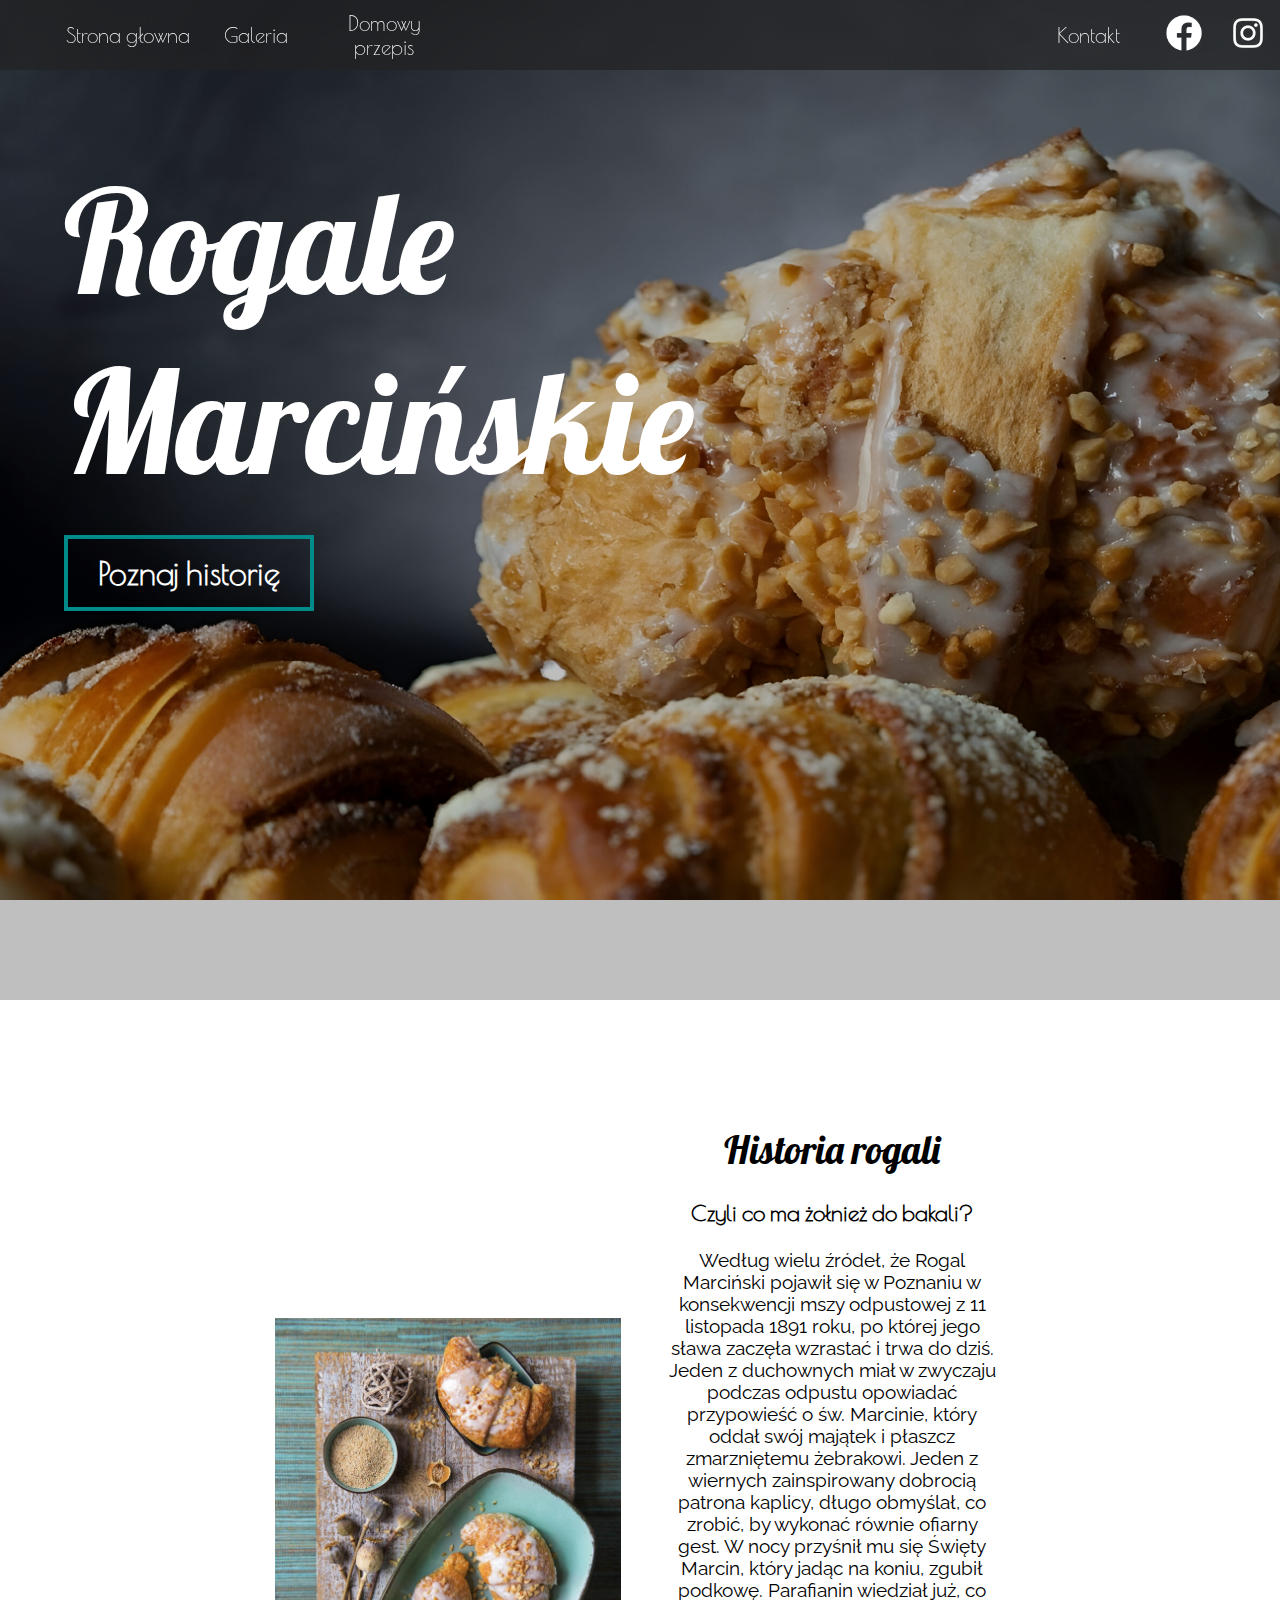
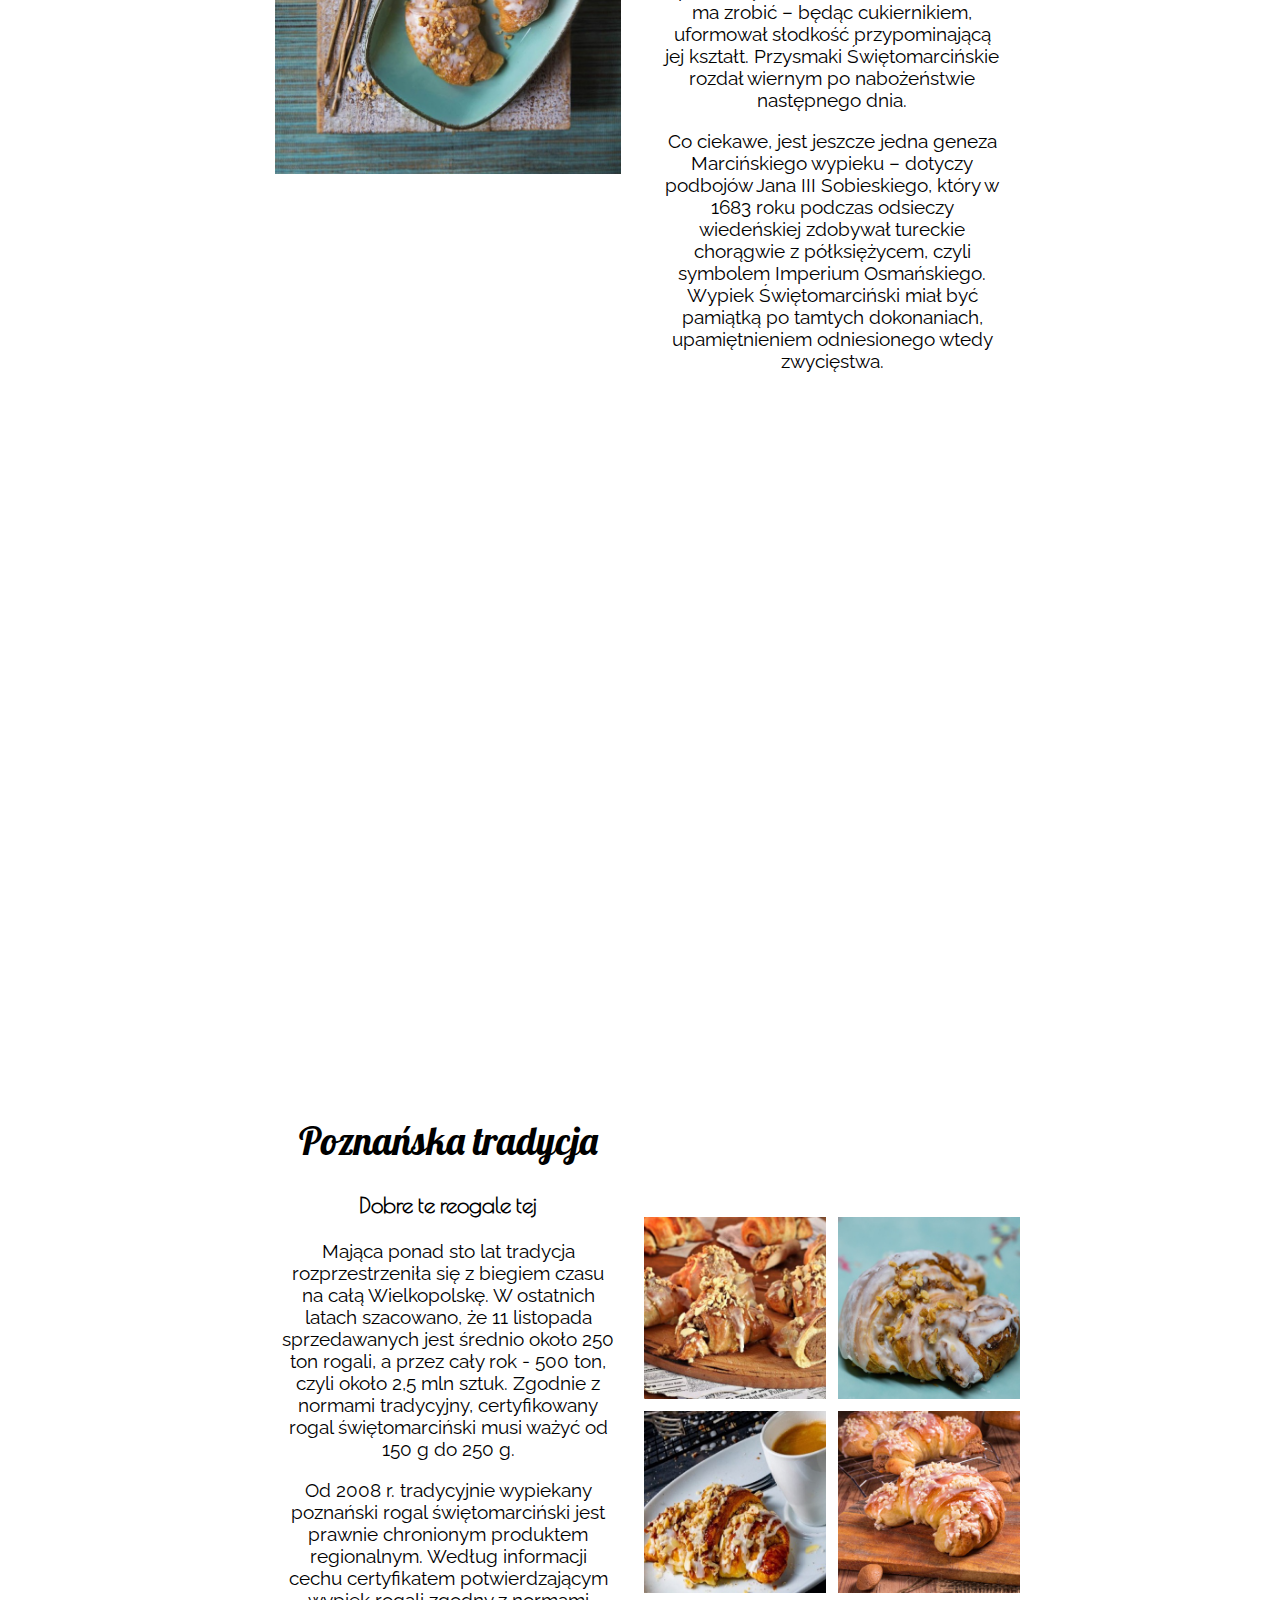
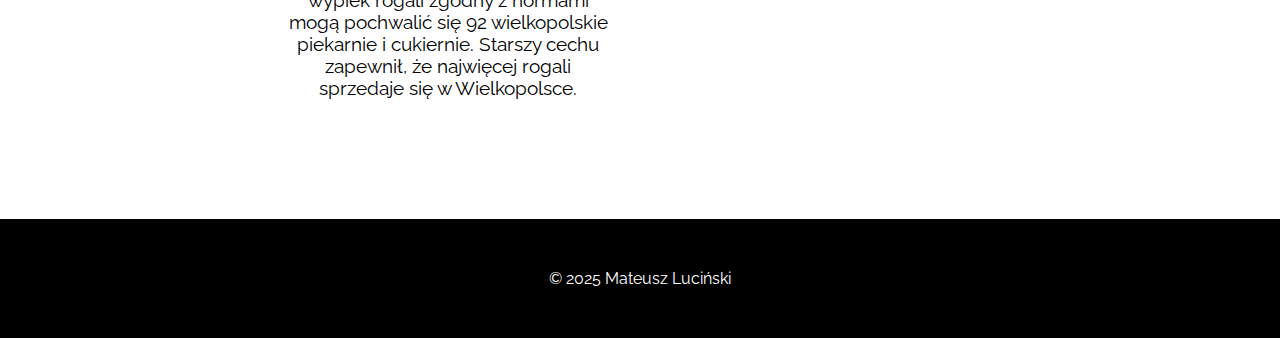
<file: index.html>
<!DOCTYPE html>
<html lang="pl">
  <head>
    <meta charset="UTF-8" />
    <meta name="viewport" content="width=device-width, initial-scale=1.0" />
    <meta name="Author" content="Mateusz Lucinski" />
    <meta name="keywords" content="WWW;rogale;marcinskie;cukiernia" />
    <meta name="Description" content="Strona domowa Cukierni AleRogale" />
    <title>Rogale Marcińskie</title>
    <link rel="icon" type="image/x-icon" href="photos/icon.png" />
    <link rel="stylesheet" href="style.css" />

    <link rel="preconnect" href="https://fonts.googleapis.com" />
    <link rel="preconnect" href="https://fonts.gstatic.com" crossorigin />
    <link
      href="https://fonts.googleapis.com/css2?family=Lobster&family=Poiret+One&family=Raleway:ital,wght@0,100..900;1,100..900&display=swap"
      rel="stylesheet"
    />
  </head>
  <body>
    <header>
      <!-- navigation -->
      <nav id="navContainer">
        <nav class="navi"><a href="index.html">Strona głowna</a></nav>
        <nav class="navi"><a href="gallery.html">Galeria</a></nav>
        <nav class="navi">
          <a
            href="https://www.poznan.pl/mim/wortals/swmarcin/przepis-na-rogala-marcinskiego-pisany-gwara-poznanska,p,221,8987,16209.html"
            >Domowy przepis</a
          >
        </nav>
        <nav class="navi"><a></a></nav>
        <nav class="navi"><a href="contact.html">Kontakt</a></nav>
        <nav class="navi">
          <a href="https://www.facebook.com/Poznan?locale=pl_PL"
            ><img class="social" src="photos/fb.png" alt="Nasz facebok"
          /></a>
        </nav>
        <nav class="navi">
          <a href="https://www.instagram.com/miastopoznan_/"
            ><img class="social" src="photos/ig.png" alt="Nasz instagram"
          /></a>
        </nav>
      </nav>

      <!-- page title with paralax background -->
      <section id="page-title">
        <h1 class="tit1">
          Rogale <br />
          Marcińskie
        </h1>
        <a href="#history" class="button-frame">Poznaj historię</a>
      </section>
    </header>

    <main>
      <!-- 50 50 responsive container -->
      <section id="history" class="content-container">
        <figure class="side">
          <img src="photos/rogale4.jpg" alt="Więcej rogali :D" />
        </figure>

        <article>
          <h1>Historia rogali</h1>
          <h3>Czyli co ma żołnież do bakali?</h3>
          <p>
            Według wielu źródeł, że Rogal Marciński pojawił się w Poznaniu w
            konsekwencji mszy odpustowej z 11 listopada 1891 roku, po której
            jego sława zaczęła wzrastać i trwa do dziś. Jeden z duchownych miał
            w zwyczaju podczas odpustu opowiadać przypowieść o św. Marcinie,
            który oddał swój majątek i płaszcz zmarzniętemu żebrakowi. Jeden z
            wiernych zainspirowany dobrocią patrona kaplicy, długo obmyślał, co
            zrobić, by wykonać równie ofiarny gest. W nocy przyśnił mu się
            Święty Marcin, który jadąc na koniu, zgubił podkowę. Parafianin
            wiedział już, co ma zrobić – będąc cukiernikiem, uformował słodkość
            przypominającą jej kształt. Przysmaki Świętomarcińskie rozdał
            wiernym po nabożeństwie następnego dnia.
          </p>
          <p>
            Co ciekawe, jest jeszcze jedna geneza Marcińskiego wypieku – dotyczy
            podbojów Jana III Sobieskiego, który w 1683 roku podczas odsieczy
            wiedeńskiej zdobywał tureckie chorągwie z półksiężycem, czyli
            symbolem Imperium Osmańskiego. Wypiek Świętomarciński miał być
            pamiątką po tamtych dokonaniach, upamiętnieniem odniesionego wtedy
            zwycięstwa.
          </p>
        </article>
      </section>
      <!-- paralax image between sections -->
      <figure class="paralax-image"></figure>

      <!-- 50 50 responsive container -->
      <section class="content-container">
        <article>
          <h1>Poznańska tradycja</h1>
          <h3>Dobre te reogale tej</h3>
          <p>
            Mająca ponad sto lat tradycja rozprzestrzeniła się z biegiem czasu
            na całą Wielkopolskę. W ostatnich latach szacowano, że 11 listopada
            sprzedawanych jest średnio około 250 ton rogali, a przez cały rok -
            500 ton, czyli około 2,5 mln sztuk. Zgodnie z normami tradycyjny,
            certyfikowany rogal świętomarciński musi ważyć od 150 g do 250 g.
          </p>
          <p>
            Od 2008 r. tradycyjnie wypiekany poznański rogal świętomarciński
            jest prawnie chronionym produktem regionalnym. Według informacji
            cechu certyfikatem potwierdzającym wypiek rogali zgodny z normami
            mogą pochwalić się 92 wielkopolskie piekarnie i cukiernie. Starszy
            cechu zapewnił, że najwięcej rogali sprzedaje się w Wielkopolsce.
          </p>
        </article>

        <!-- 2x2 image grid container  -->
        <section class="imagebox">
          <figure>
            <img
              class="four-elem"
              src="photos/rogbox1.jpg"
              alt="rogale na tacy :P"
            />
          </figure>
          <figure>
            <img
              class="four-elem"
              src="photos/rogbox4.jpg"
              alt="rogalik z bliska :O"
            />
          </figure>
          <figure>
            <img
              class="four-elem"
              src="photos/rogbox3.jpg"
              alt="kawaka i rogalik ^^"
            />
          </figure>
          <figure>
            <img
              class="four-elem"
              src="photos/rogbox2.jpg"
              alt="więcej rogali na tacy"
            />
          </figure>
        </section>
      </section>
    </main>

    <footer>&copy; 2025 Mateusz Luciński</footer>
  </body>
</html>
</file>
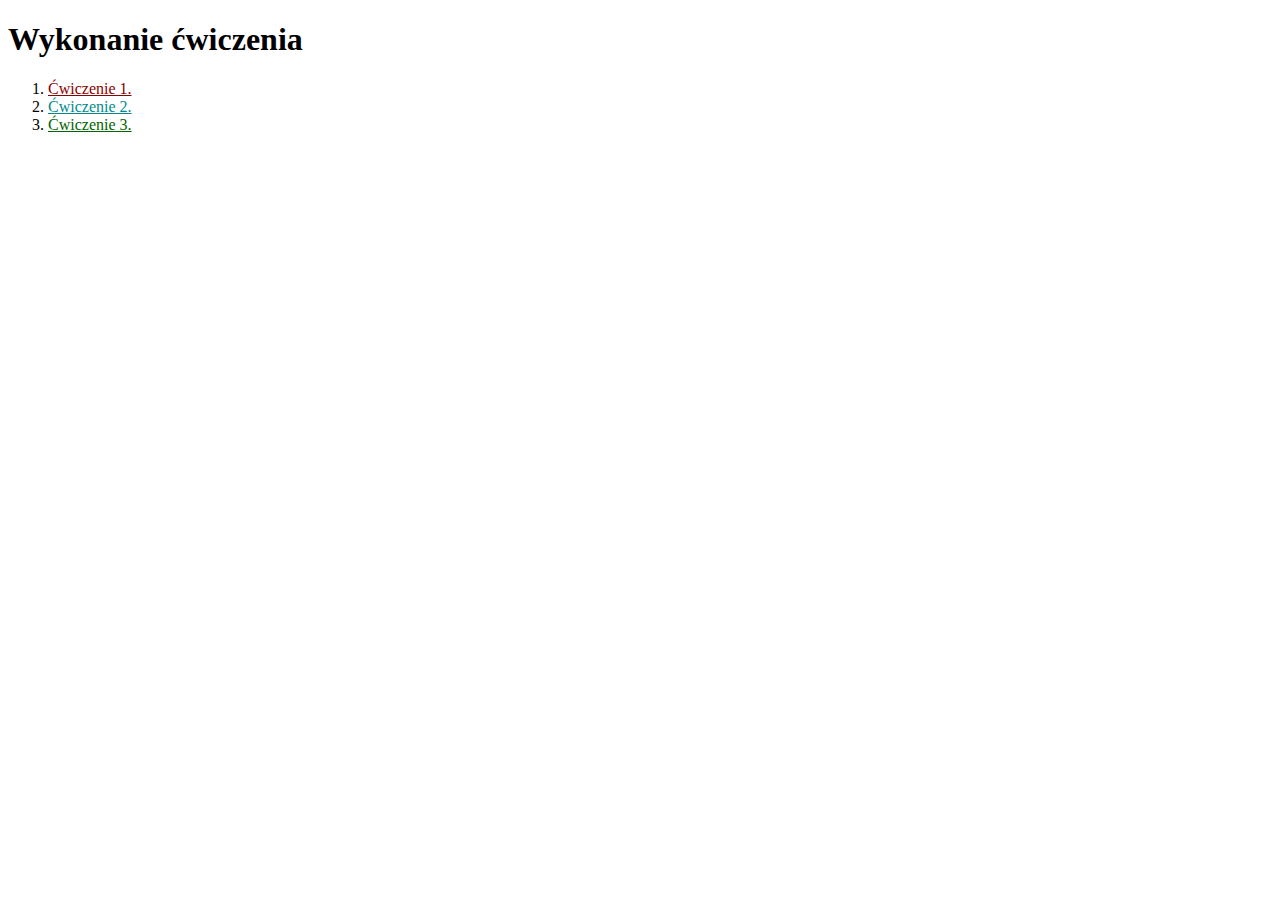
<file: lab1/index.html>
<!DOCTYPE html>
<html lang="pl">
<head>
    <meta charset="UTF-8">
    <meta name="viewport" content="width=device-width, initial-scale=1.0">
    <link rel="stylesheet" href="new1.css">
    <title>Document</title>
</head>
<body>
    <h1>Wykonanie ćwiczenia</h1>
    <ol>
        <li><a href ="cwiczenie1.html" style="color: darkred;">Ćwiczenie 1.</a></li>
        <li><a href="cwiczenie2.html" style="color: darkcyan;">Ćwiczenie 2.</a></li>
        <li><a href="cwiczenie3.html" style="color: darkgreen">Ćwiczenie 3.</a></li>
    </ol>
</body>
</html>
</file>
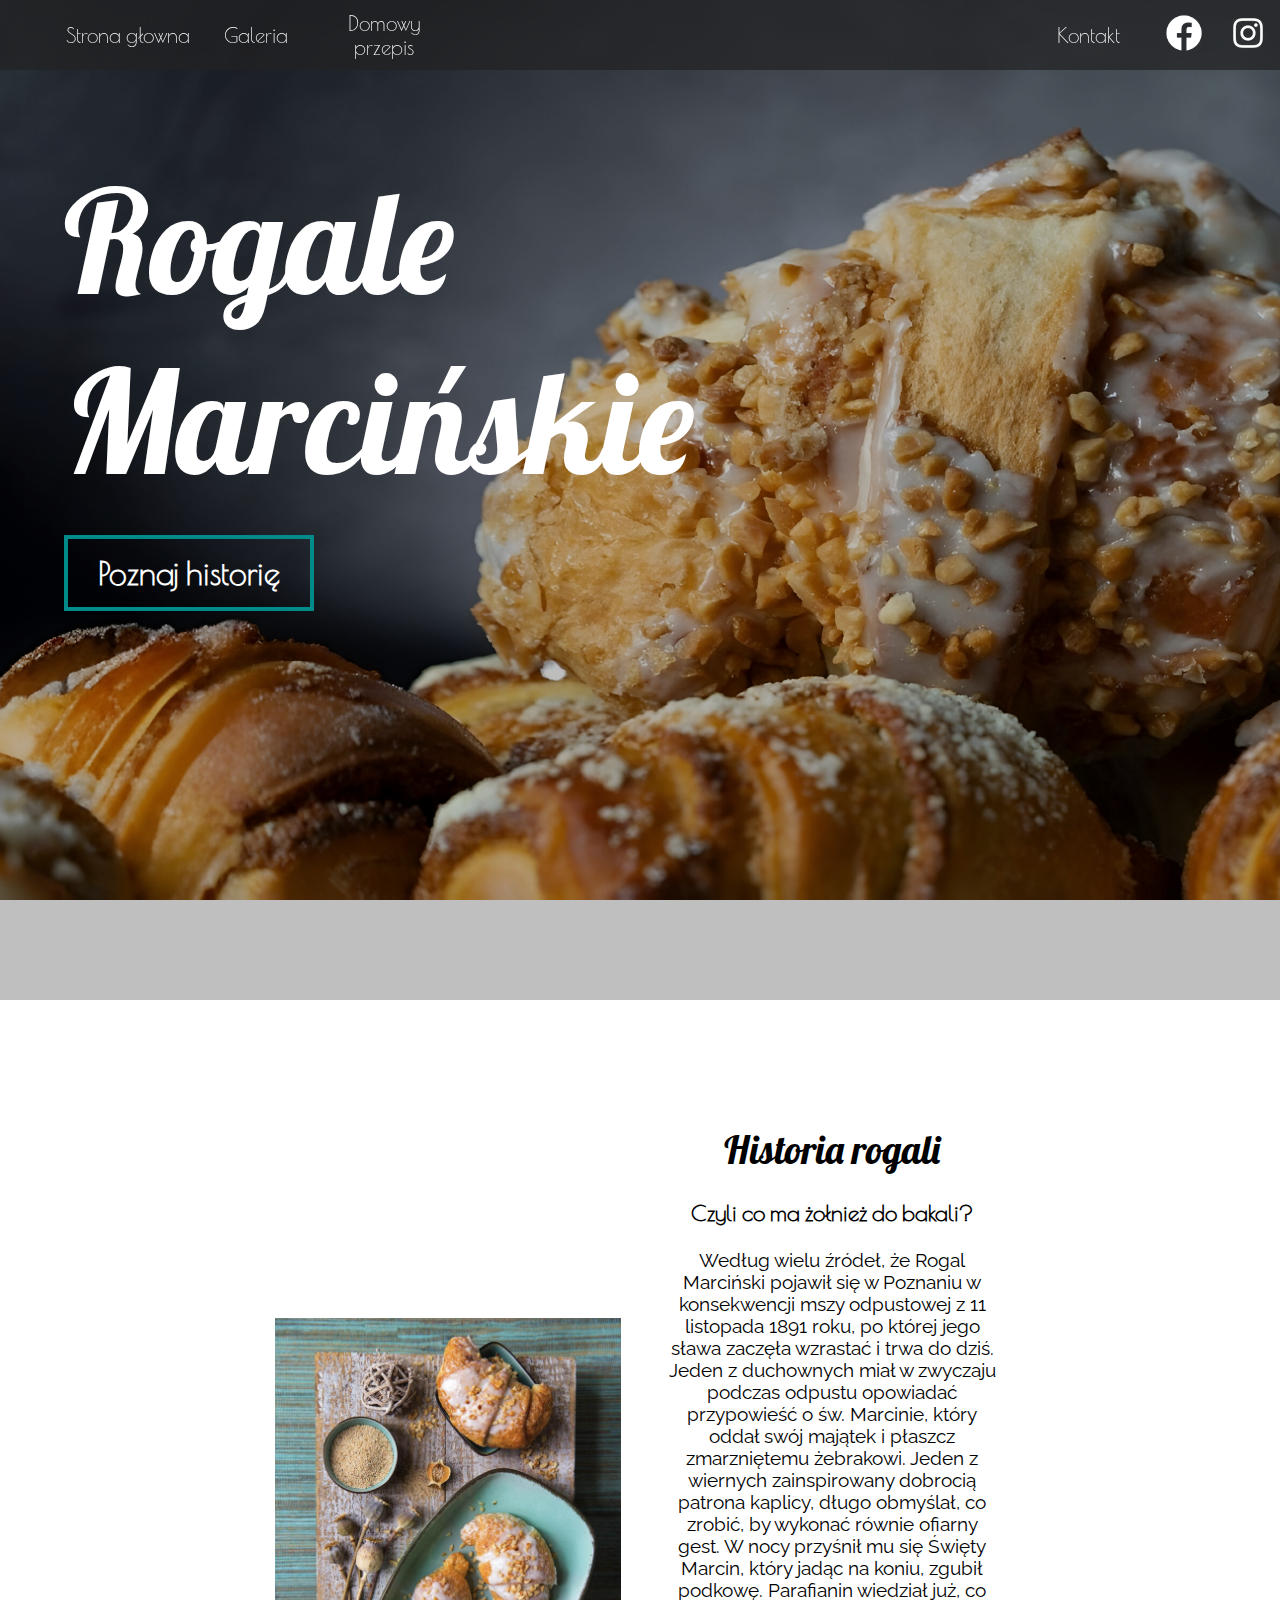
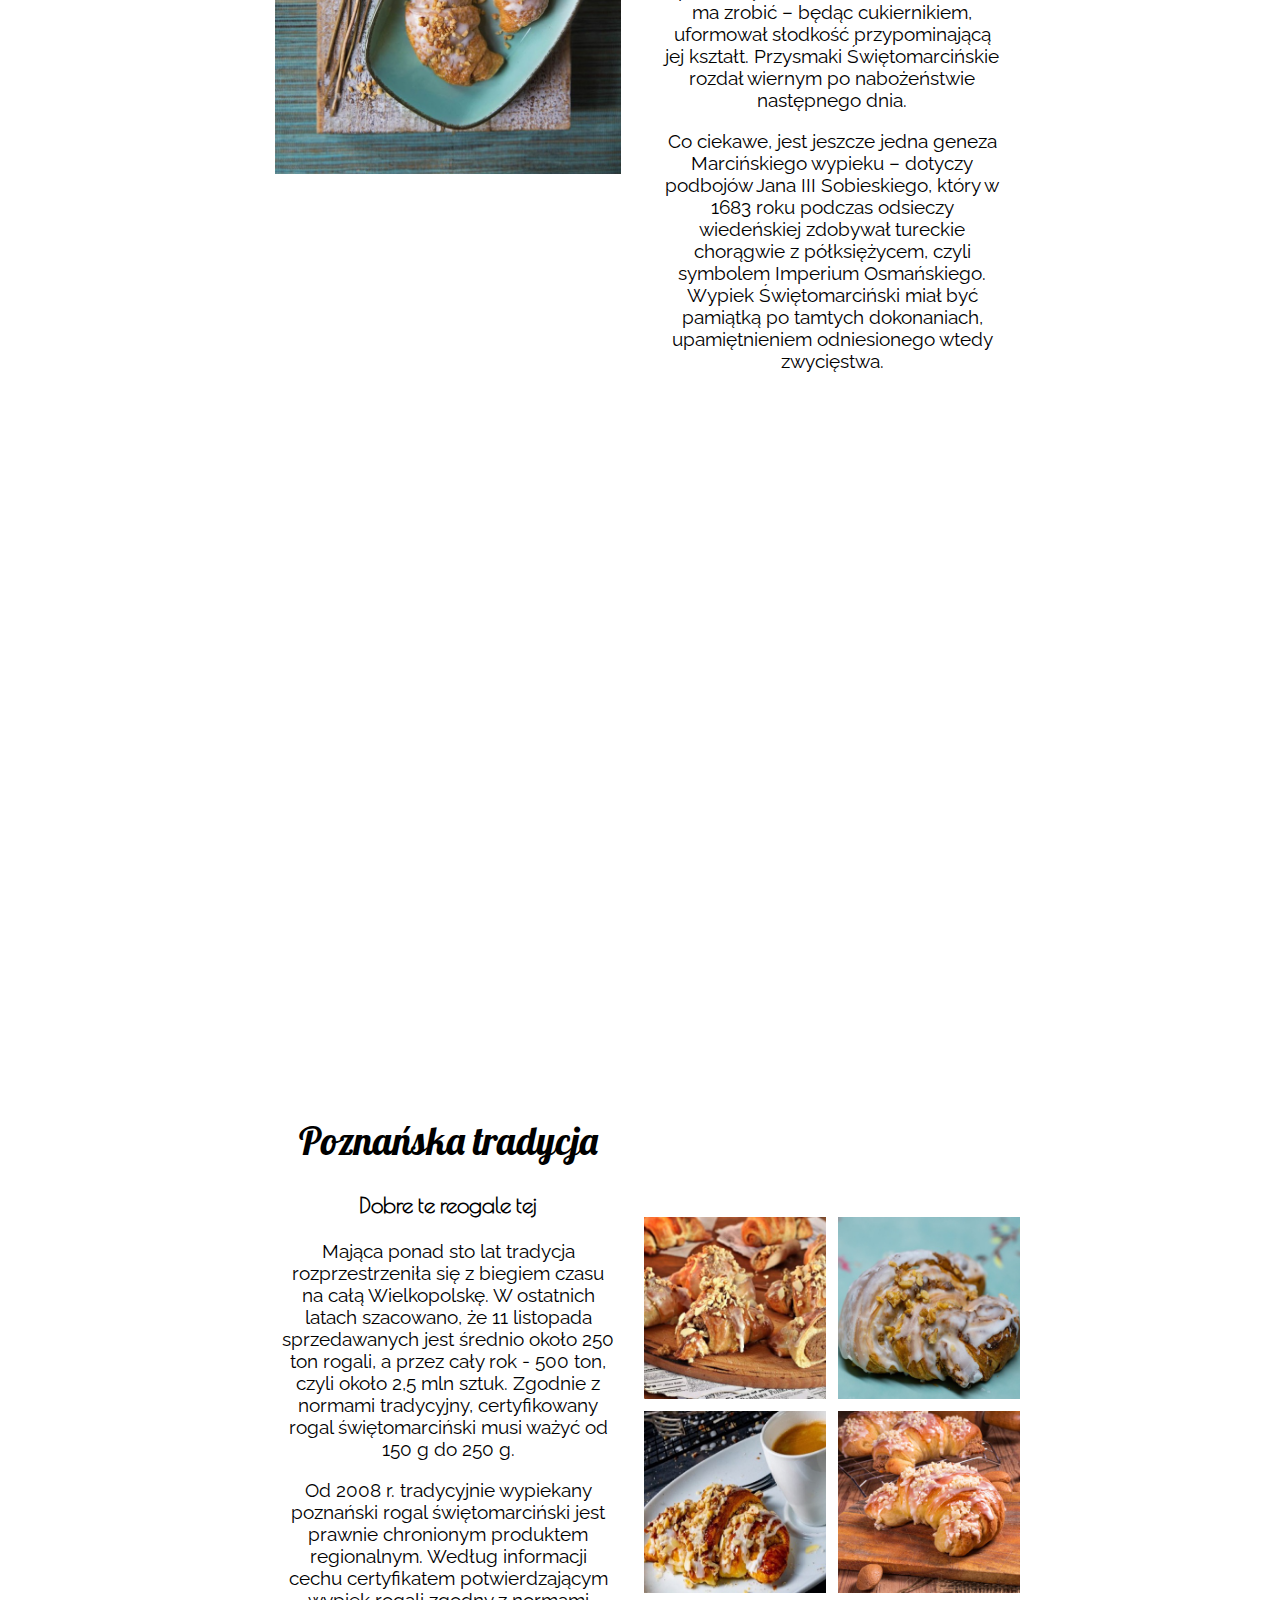
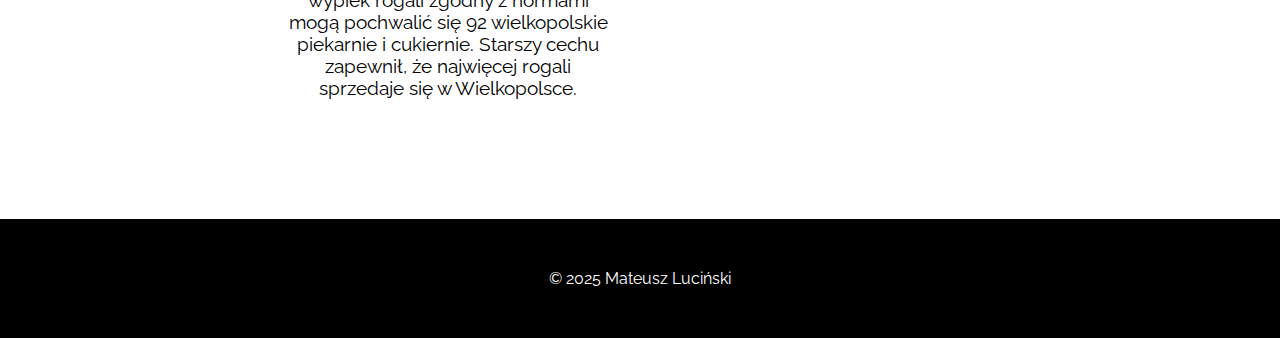
<file: projekt1/index.html>
<!DOCTYPE html>
<html lang="pl">
  <head>
    <meta charset="UTF-8" />
    <meta name="viewport" content="width=device-width, initial-scale=1.0" />
    <meta name="Author" content="Mateusz Lucinski" />
    <meta name="keywords" content="WWW;rogale;marcinskie;cukiernia" />
    <meta name="Description" content="Strona domowa Cukierni AleRogale" />
    <title>Rogale Marcińskie</title>
    <link rel="icon" type="image/x-icon" href="photos/icon.png" />
    <link rel="stylesheet" href="style.css" />

    <link rel="preconnect" href="https://fonts.googleapis.com" />
    <link rel="preconnect" href="https://fonts.gstatic.com" crossorigin />
    <link
      href="https://fonts.googleapis.com/css2?family=Lobster&family=Poiret+One&family=Raleway:ital,wght@0,100..900;1,100..900&display=swap"
      rel="stylesheet"
    />
  </head>
  <body>
    <header>
      <!-- navigation -->
      <nav id="navContainer">
        <nav class="navi"><a href="index.html">Strona głowna</a></nav>
        <nav class="navi"><a href="gallery.html">Galeria</a></nav>
        <nav class="navi">
          <a
            href="https://www.poznan.pl/mim/wortals/swmarcin/przepis-na-rogala-marcinskiego-pisany-gwara-poznanska,p,221,8987,16209.html"
            >Domowy przepis</a
          >
        </nav>
        <nav class="navi"><a></a></nav>
        <nav class="navi"><a href="contact.html">Kontakt</a></nav>
        <nav class="navi">
          <a href="https://www.facebook.com/Poznan?locale=pl_PL"
            ><img class="social" src="photos/fb.png" alt="Nasz facebok"
          /></a>
        </nav>
        <nav class="navi">
          <a href="https://www.instagram.com/miastopoznan_/"
            ><img class="social" src="photos/ig.png" alt="Nasz instagram"
          /></a>
        </nav>
      </nav>

      <!-- page title with paralax background -->
      <section id="page-title">
        <h1 class="tit1">
          Rogale <br />
          Marcińskie
        </h1>
        <a href="#history" class="button-frame">Poznaj historię</a>
      </section>
    </header>

    <main>
      <!-- 50 50 responsive container -->
      <section id="history" class="content-container">
        <figure class="side">
          <img src="photos/rogale4.jpg" alt="Więcej rogali :D" />
        </figure>

        <article>
          <h1>Historia rogali</h1>
          <h3>Czyli co ma żołnież do bakali?</h3>
          <p>
            Według wielu źródeł, że Rogal Marciński pojawił się w Poznaniu w
            konsekwencji mszy odpustowej z 11 listopada 1891 roku, po której
            jego sława zaczęła wzrastać i trwa do dziś. Jeden z duchownych miał
            w zwyczaju podczas odpustu opowiadać przypowieść o św. Marcinie,
            który oddał swój majątek i płaszcz zmarzniętemu żebrakowi. Jeden z
            wiernych zainspirowany dobrocią patrona kaplicy, długo obmyślał, co
            zrobić, by wykonać równie ofiarny gest. W nocy przyśnił mu się
            Święty Marcin, który jadąc na koniu, zgubił podkowę. Parafianin
            wiedział już, co ma zrobić – będąc cukiernikiem, uformował słodkość
            przypominającą jej kształt. Przysmaki Świętomarcińskie rozdał
            wiernym po nabożeństwie następnego dnia.
          </p>
          <p>
            Co ciekawe, jest jeszcze jedna geneza Marcińskiego wypieku – dotyczy
            podbojów Jana III Sobieskiego, który w 1683 roku podczas odsieczy
            wiedeńskiej zdobywał tureckie chorągwie z półksiężycem, czyli
            symbolem Imperium Osmańskiego. Wypiek Świętomarciński miał być
            pamiątką po tamtych dokonaniach, upamiętnieniem odniesionego wtedy
            zwycięstwa.
          </p>
        </article>
      </section>
      <!-- paralax image between sections -->
      <figure class="paralax-image"></figure>

      <!-- 50 50 responsive container -->
      <section class="content-container">
        <article>
          <h1>Poznańska tradycja</h1>
          <h3>Dobre te reogale tej</h3>
          <p>
            Mająca ponad sto lat tradycja rozprzestrzeniła się z biegiem czasu
            na całą Wielkopolskę. W ostatnich latach szacowano, że 11 listopada
            sprzedawanych jest średnio około 250 ton rogali, a przez cały rok -
            500 ton, czyli około 2,5 mln sztuk. Zgodnie z normami tradycyjny,
            certyfikowany rogal świętomarciński musi ważyć od 150 g do 250 g.
          </p>
          <p>
            Od 2008 r. tradycyjnie wypiekany poznański rogal świętomarciński
            jest prawnie chronionym produktem regionalnym. Według informacji
            cechu certyfikatem potwierdzającym wypiek rogali zgodny z normami
            mogą pochwalić się 92 wielkopolskie piekarnie i cukiernie. Starszy
            cechu zapewnił, że najwięcej rogali sprzedaje się w Wielkopolsce.
          </p>
        </article>

        <!-- 2x2 image grid container  -->
        <section class="imagebox">
          <figure>
            <img class="four-elem" src="photos/rogbox1.jpg" />
          </figure>
          <figure>
            <img class="four-elem" src="photos/rogbox4.jpg" />
          </figure>
          <figure>
            <img class="four-elem" src="photos/rogbox3.jpg" />
          </figure>
          <figure>
            <img class="four-elem" src="photos/rogbox2.jpg" />
          </figure>
        </section>
      </section>
    </main>

    <footer>&copy; 2025 Mateusz Luciński</footer>
  </body>
</html>
</file>
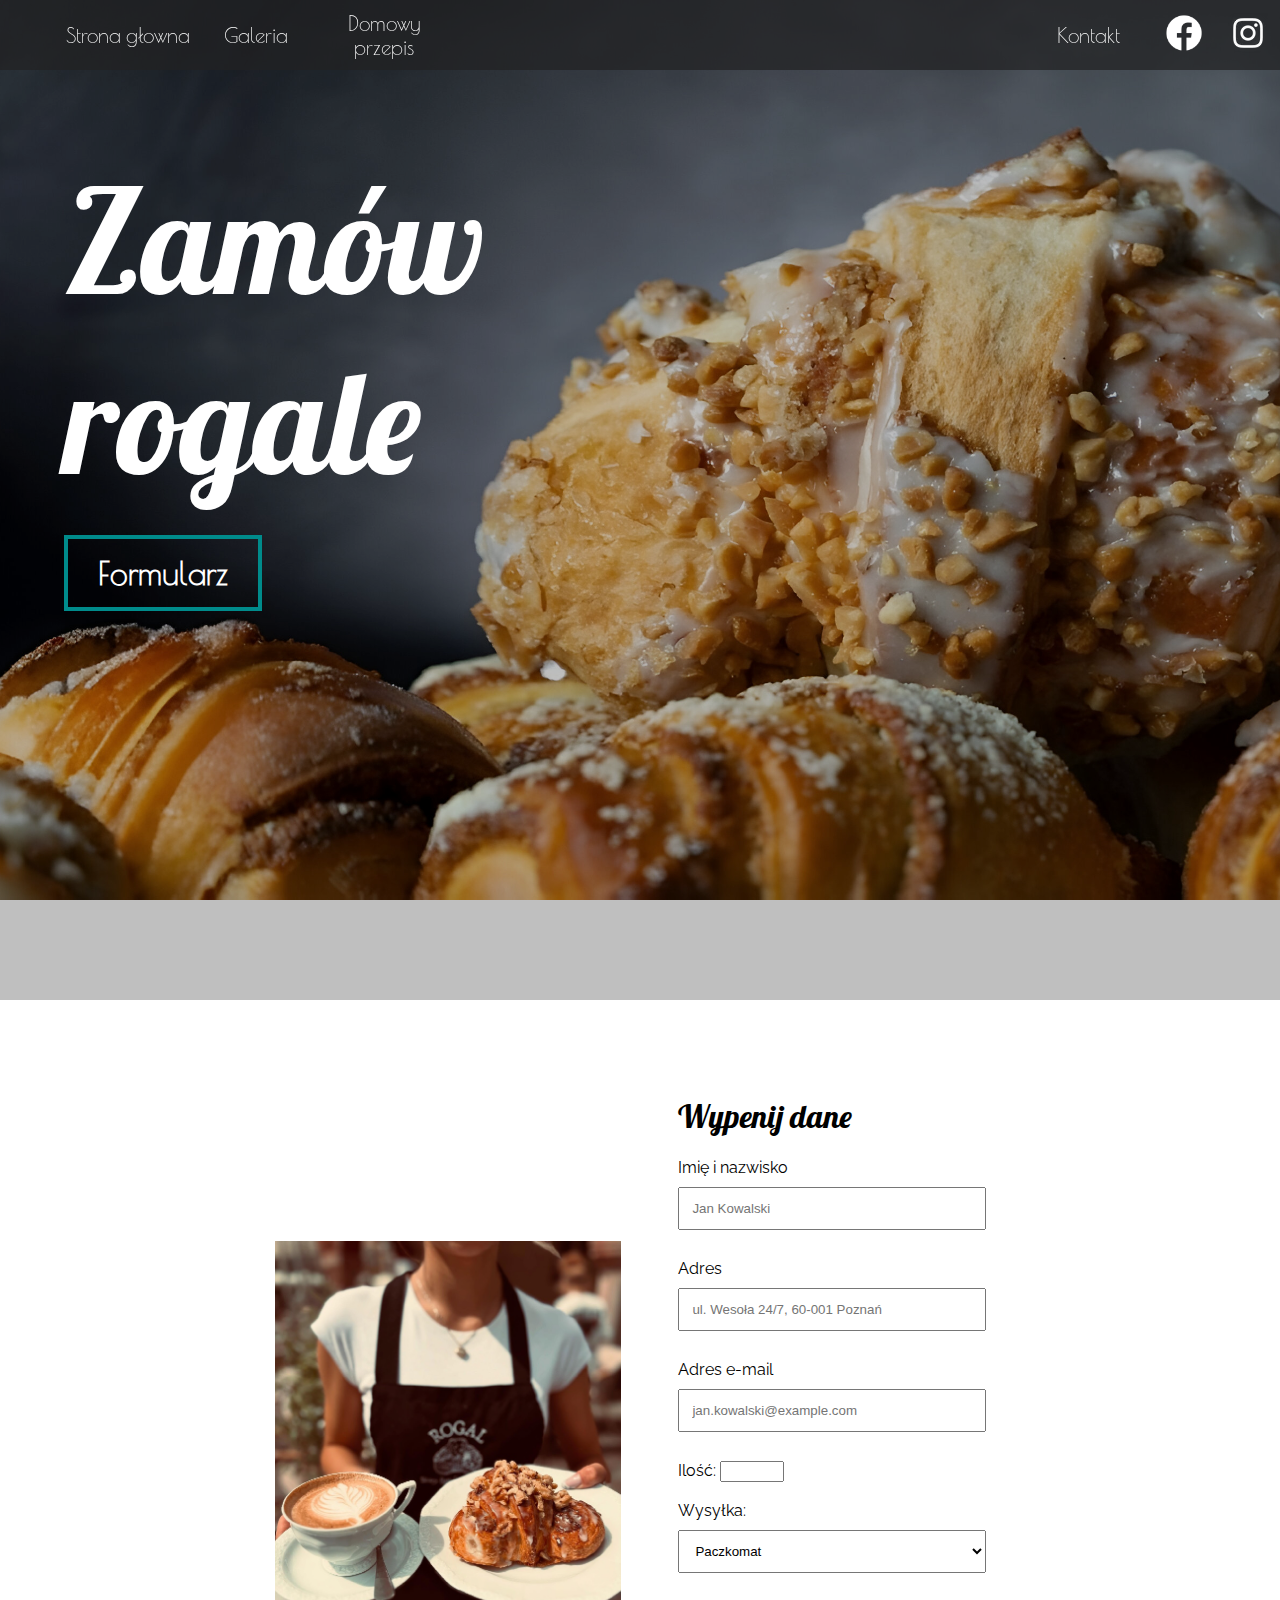
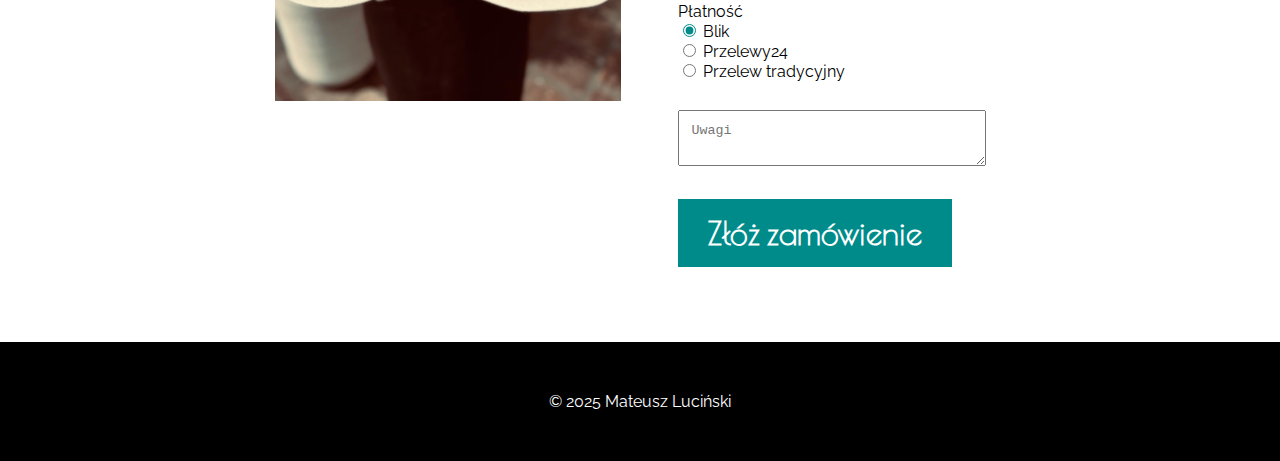
<file: contact.html>
<!DOCTYPE html>
<html lang="pl">
  <head>
    <meta charset="UTF-8" />
    <meta name="viewport" content="width=device-width, initial-scale=1.0" />
    <meta name="Author" content="Mateusz Lucinski" />
    <meta name="keywords" content="WWW;rogale;marcinskie;cukiernia" />
    <meta name="Description" content="Strona domowa Cukierni AleRogale" />
    <title>Rogale Marcińskie</title>
    <link rel="icon" type="image/x-icon" href="photos/icon.png" />
    <link rel="stylesheet" href="style.css" />
    <link rel="preconnect" href="https://fonts.googleapis.com" />
    <link rel="preconnect" href="https://fonts.gstatic.com" crossorigin />
    <link
      href="https://fonts.googleapis.com/css2?family=Lobster&family=Poiret+One&family=Raleway:ital,wght@0,100..900;1,100..900&display=swap"
      rel="stylesheet"
    />
    <script src="script.js" defer></script>
  </head>
  <body>
    <header>
      <!-- navigation -->
      <nav id="navContainer">
        <nav class="navi"><a href="index.html">Strona głowna</a></nav>
        <nav class="navi"><a href="gallery.html">Galeria</a></nav>
        <nav class="navi">
          <a
            href="https://www.poznan.pl/mim/wortals/swmarcin/przepis-na-rogala-marcinskiego-pisany-gwara-poznanska,p,221,8987,16209.html"
            >Domowy przepis</a
          >
        </nav>
        <nav class="navi"><a></a></nav>
        <nav class="navi"><a href="contact.html">Kontakt</a></nav>
        <nav class="navi">
          <a href="https://www.facebook.com/Poznan?locale=pl_PL"
            ><img class="social" src="photos/fb.png" alt="Nasz facebok"
          /></a>
        </nav>
        <nav class="navi">
          <a href="https://www.instagram.com/miastopoznan_/"
            ><img class="social" src="photos/ig.png" alt="Nasz instagram"
          /></a>
        </nav>
      </nav>

      <!-- page title with paralax background -->
      <section id="page-title">
        <h1 class="tit1">
          Zamów <br />
          rogale
        </h1>
        <a href="#formul" class="button-frame">Formularz</a>
      </section>
    </header>

    <main>
      <!-- 50 50 responsive container -->
      <section id="formul" class="content-container">
        <figure class="side">
          <img src="photos/order.jpg" alt="Zamówiony rogalik :D" />
        </figure>
        <section id="ord">
          <h1>Wypenij dane</h1>

          <!-- form for placing order -->
          <form action="" method="post" id="order">
            <label>Imię i nazwisko</label><br />
            <input
              type="text"
              id="fullname"
              placeholder="Jan Kowalski"
              maxlength="50"
              required
            /><br /><br />
            <label>Adres</label><br />
            <input
              type="text"
              id="address"
              placeholder="ul. Wesoła 24/7, 60-001 Poznań"
              maxlength="100"
              required
            /><br /><br />
            <label>Adres e-mail</label><br />
            <input
              type="text"
              id="email"
              placeholder="jan.kowalski@example.com"
              maxlength="50"
              required
            /><br /><br />
            <label>Ilość:</label>
            <input
              type="number"
              id="quantity"
              min="0"
              max="100"
              required
            /><br /><br />

            <label>Wysyłka:</label>
            <select id="shipping">
              <option value="paczkomat">Paczkomat</option>
              <option value="kurier">Kuirer</option>
              <option value="osobisty">Odbiór osobisty</option>
            </select>
            <br /><br />

            <label>Płatność</label><br />
            <input type="radio" name="payment" id="blik" checked />
            <label>Blik</label><br />
            <input type="radio" name="payment" id="przelewy24" />
            <label>Przelewy24</label><br />
            <input type="radio" name="payment" id="tradycyjny" />
            <label>Przelew tradycyjny</label><br /><br />

            <textarea id="comment" placeholder="Uwagi"></textarea><br /><br />

            <input type="submit" value="Złóż zamówienie" />
          </form>
        </section>
      </section>

      <!-- separate hidden section for displaying valid order details -->
      <section id="summary">
        <h1>Podsumowanie zamówienia</h1>
        <p id="sumName"></p>
        <p id="sumAddress"></p>
        <p id="sumEmail"></p>
        <p id="sumQty"></p>
        <p id="sumPrice"></p>
        <p id="sumComment"></p>
      </section>
    </main>

    <footer>&copy; 2025 Mateusz Luciński</footer>
  </body>
</html>
</file>
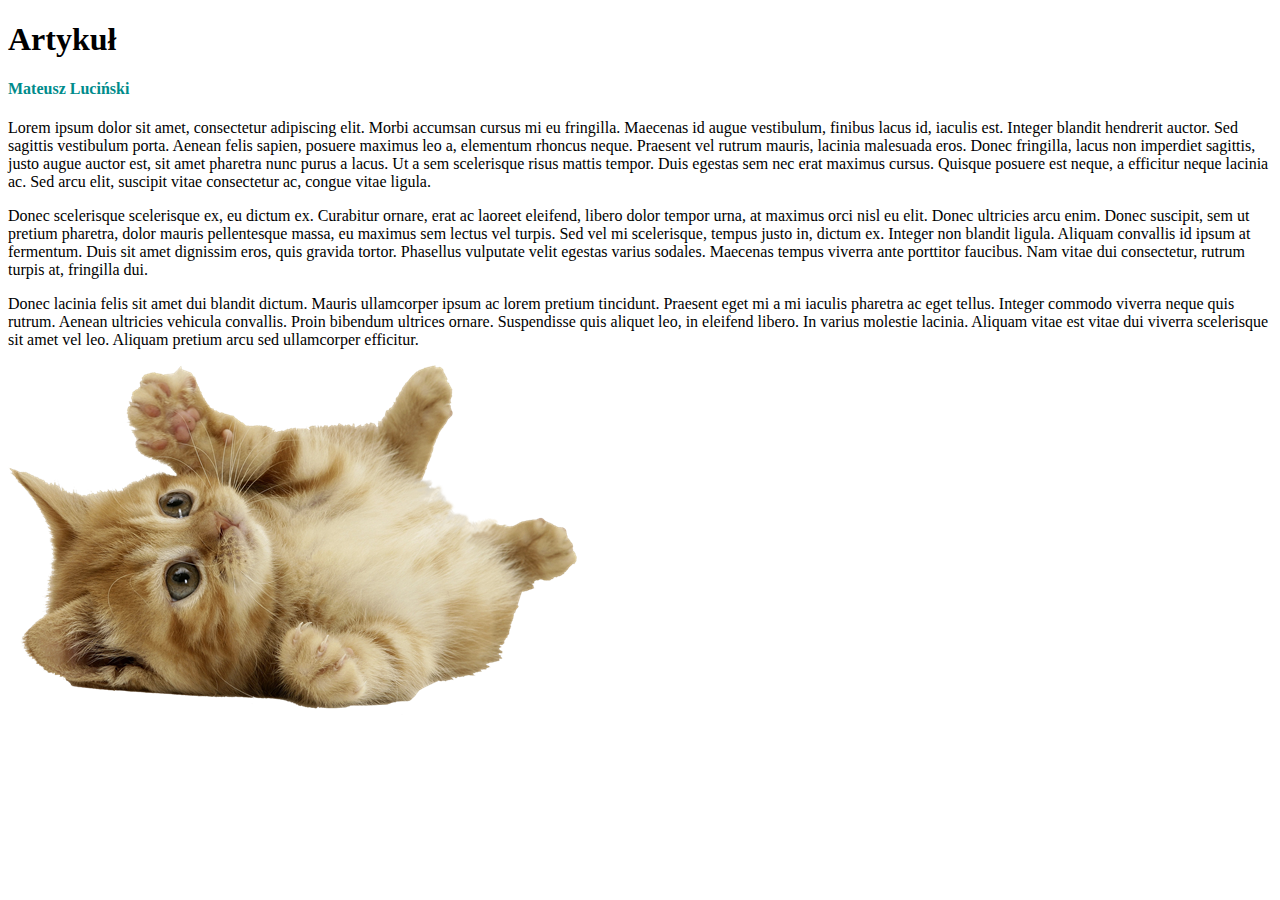
<file: cwiczenie1.html>
<!DOCTYPE html>
<html lang="pl">
  <head>
    <meta charset="UTF-8" />
    <meta name="viewport" content="width=device-width, initial-scale=1.0" />
    <title>Cwiczenie1</title>
    <link rel="stylesheet" href="new1.css" />
  </head>
  <body>
    <h1>Artykuł</h1>
    <h4 style="color: darkcyan">Mateusz Luciński</h4>
    <p>
      Lorem ipsum dolor sit amet, consectetur adipiscing elit. Morbi accumsan
      cursus mi eu fringilla. Maecenas id augue vestibulum, finibus lacus id,
      iaculis est. Integer blandit hendrerit auctor. Sed sagittis vestibulum
      porta. Aenean felis sapien, posuere maximus leo a, elementum rhoncus
      neque. Praesent vel rutrum mauris, lacinia malesuada eros. Donec
      fringilla, lacus non imperdiet sagittis, justo augue auctor est, sit amet
      pharetra nunc purus a lacus. Ut a sem scelerisque risus mattis tempor.
      Duis egestas sem nec erat maximus cursus. Quisque posuere est neque, a
      efficitur neque lacinia ac. Sed arcu elit, suscipit vitae consectetur ac,
      congue vitae ligula.
    </p>

    <p>
      Donec scelerisque scelerisque ex, eu dictum ex. Curabitur ornare, erat ac
      laoreet eleifend, libero dolor tempor urna, at maximus orci nisl eu elit.
      Donec ultricies arcu enim. Donec suscipit, sem ut pretium pharetra, dolor
      mauris pellentesque massa, eu maximus sem lectus vel turpis. Sed vel mi
      scelerisque, tempus justo in, dictum ex. Integer non blandit ligula.
      Aliquam convallis id ipsum at fermentum. Duis sit amet dignissim eros,
      quis gravida tortor. Phasellus vulputate velit egestas varius sodales.
      Maecenas tempus viverra ante porttitor faucibus. Nam vitae dui
      consectetur, rutrum turpis at, fringilla dui.
    </p>

    <p>
      Donec lacinia felis sit amet dui blandit dictum. Mauris ullamcorper ipsum
      ac lorem pretium tincidunt. Praesent eget mi a mi iaculis pharetra ac eget
      tellus. Integer commodo viverra neque quis rutrum. Aenean ultricies
      vehicula convallis. Proin bibendum ultrices ornare. Suspendisse quis
      aliquet leo, in eleifend libero. In varius molestie lacinia. Aliquam vitae
      est vitae dui viverra scelerisque sit amet vel leo. Aliquam pretium arcu
      sed ullamcorper efficitur.
    </p>
    <img src="cat.png" />
  </body>
</html>
</file>
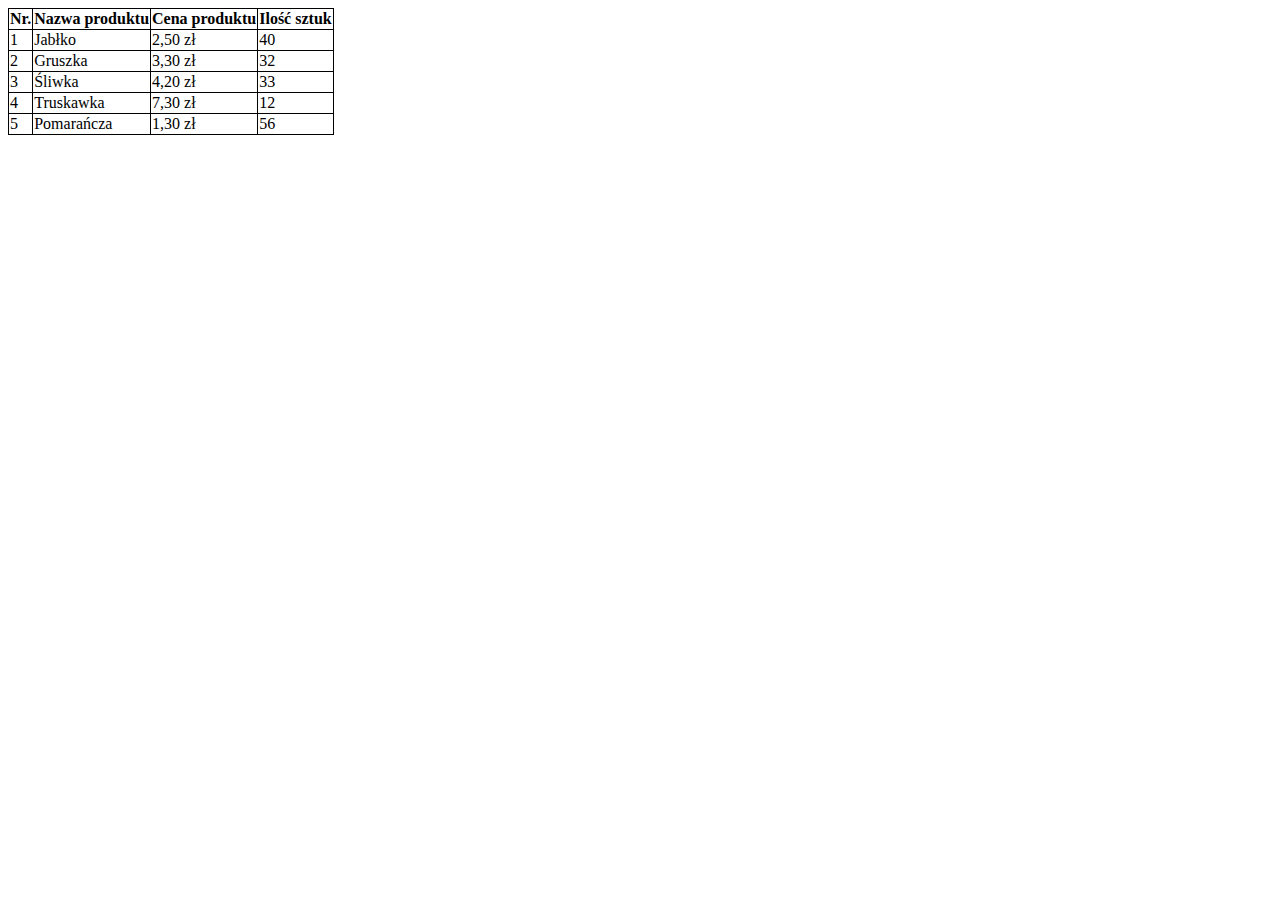
<file: cwiczenie2.html>
<!DOCTYPE html>
<html lang="pl">
  <head>
    <meta charset="UTF-8" />
    <meta name="viewport" content="width=device-width, initial-scale=1.0" />
    <title>Cwiczenie2</title>
    <link rel="stylesheet" href="new1.css" />
  </head>
  <body>
    <table style="border-collapse: collapse">
      <tr>
        <th>Nr.</th>
        <th>Nazwa produktu</th>
        <th>Cena produktu</th>
        <th>Ilość sztuk</th>
      </tr>
      <tr>
        <td>1</td>
        <td>Jabłko</td>
        <td>2,50 zł</td>
        <td>40</td>
      </tr>
      <tr>
        <td>2</td>
        <td>Gruszka</td>
        <td>3,30 zł</td>
        <td>32</td>
      </tr>
      <tr>
        <td>3</td>
        <td>Śliwka</td>
        <td>4,20 zł</td>
        <td>33</td>
      </tr>
      <tr>
        <td>4</td>
        <td>Truskawka</td>
        <td>7,30 zł</td>
        <td>12</td>
      </tr>
      <tr>
        <td>5</td>
        <td>Pomarańcza</td>
        <td>1,30 zł</td>
        <td>56</td>
      </tr>
    </table>
  </body>
</html>
</file>
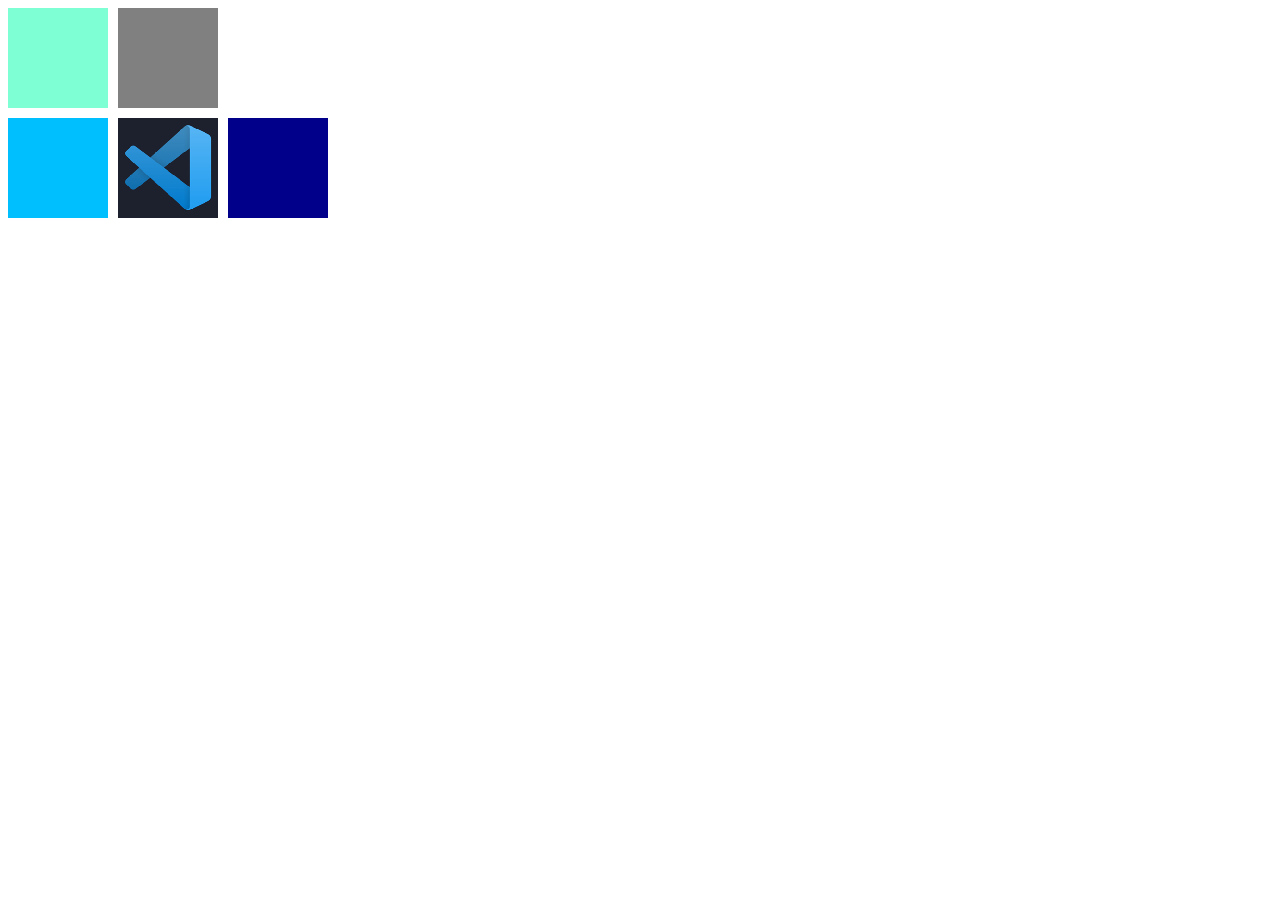
<file: cwiczenie3.html>
<!DOCTYPE html>
<html lang="pl">
  <head>
    <meta charset="UTF-8" />
    <meta name="viewport" content="width=device-width, initial-scale=1.0" />
    <title>Cwiczenie3</title>
    <link rel="stylesheet" href="new1.css" />
  </head>
  <body>
    <div class="row">
      <div class="col" style="background-color: aquamarine"></div>
      <div class="col" style="background-color: gray"></div>
    </div>
    <div class="row">
      <div class="col" style="background-color: deepskyblue"></div>
      <img class="col" src="logo.png" />
      <div class="col" style="background-color: darkblue"></div>
    </div>
  </body>
</html>
</file>
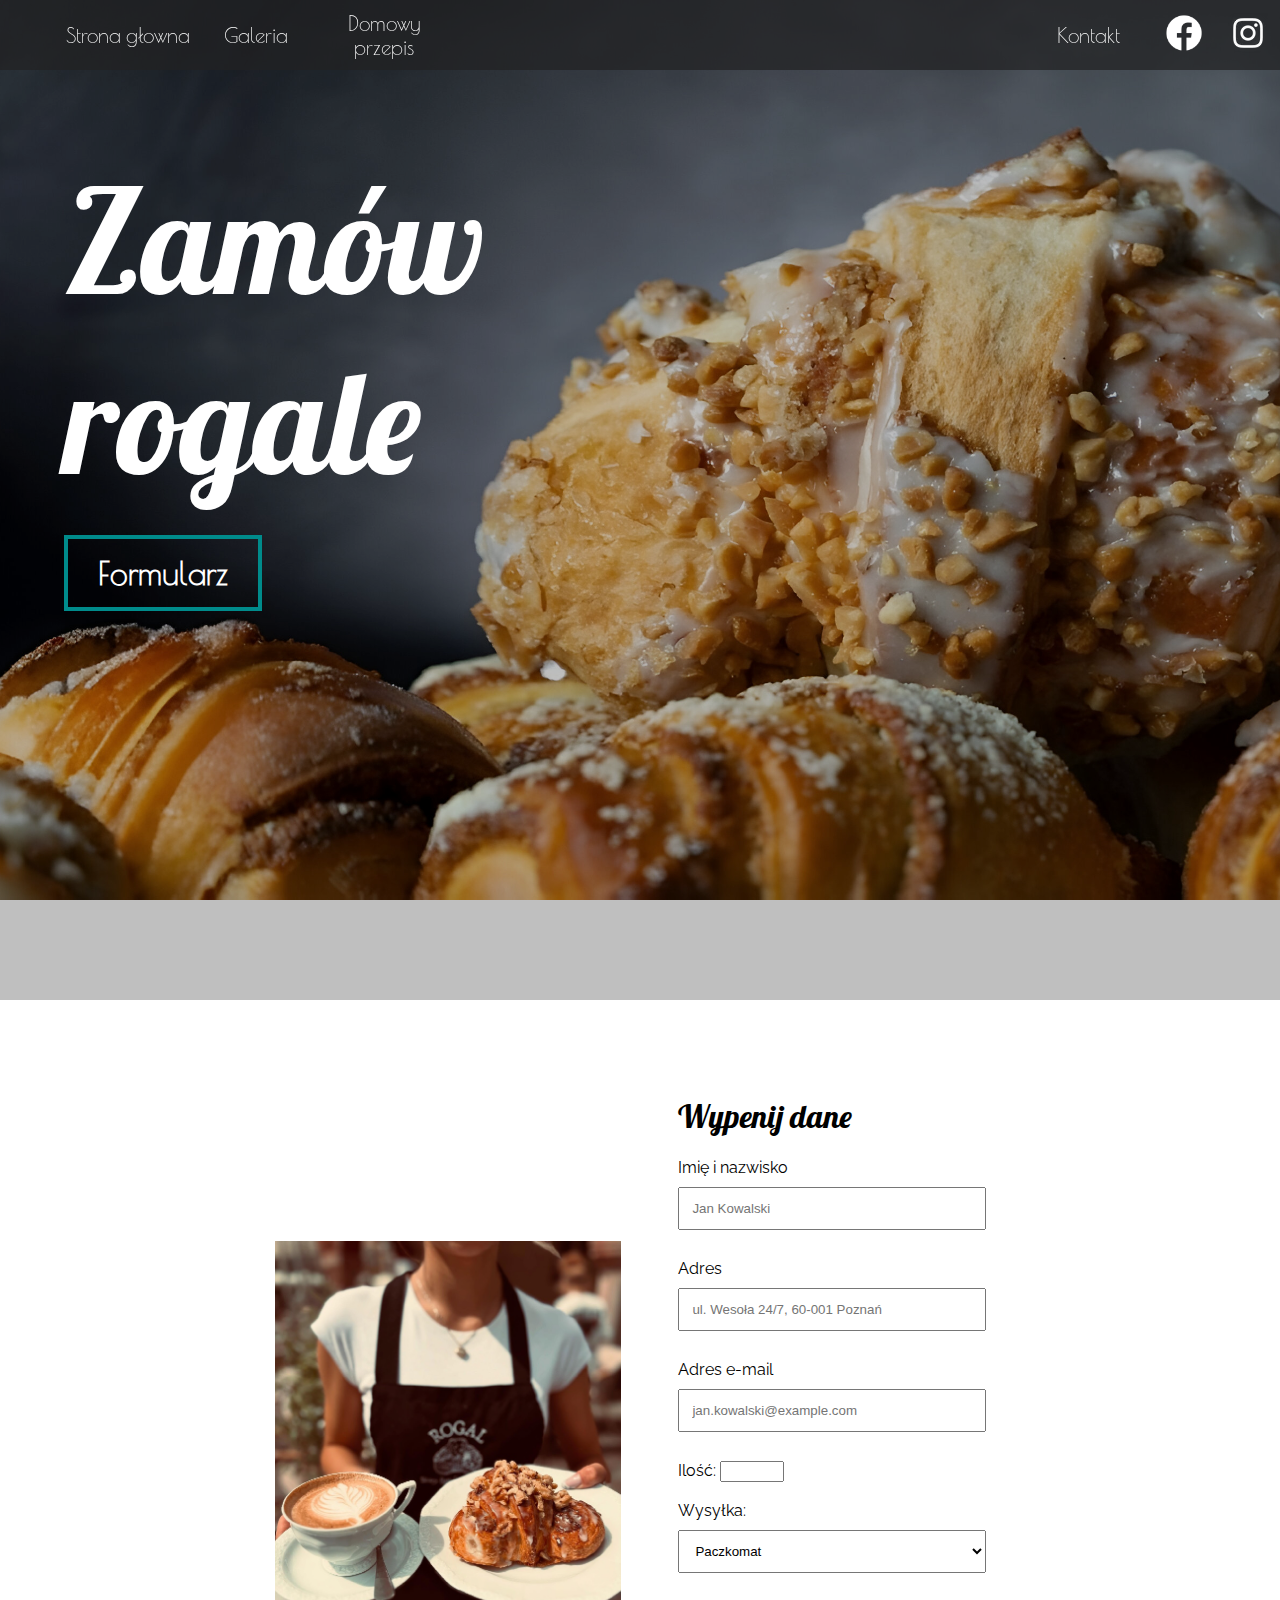
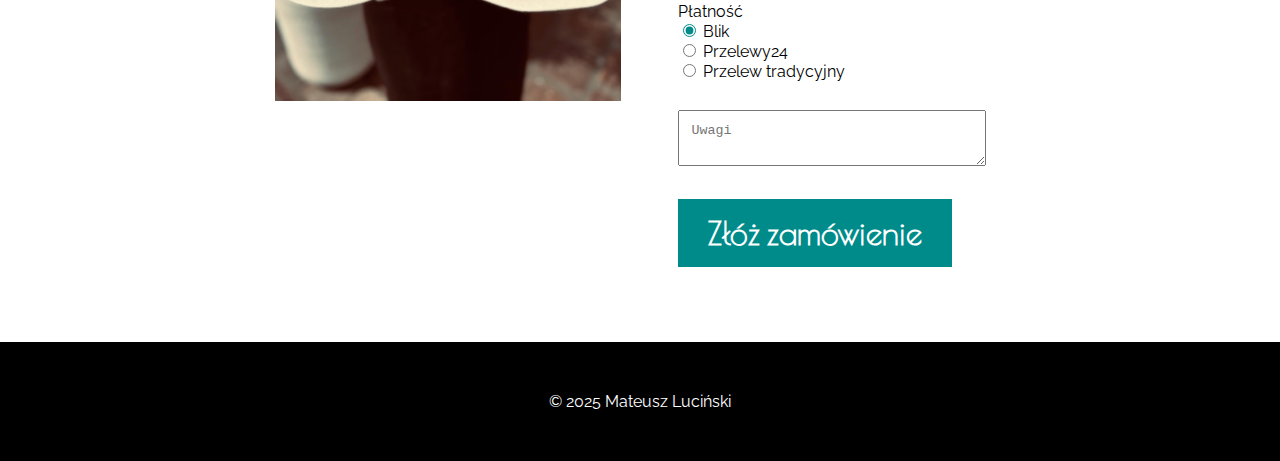
<file: projekt1/contact.html>
<!DOCTYPE html>
<html lang="pl">
  <head>
    <meta charset="UTF-8" />
    <meta name="viewport" content="width=device-width, initial-scale=1.0" />
    <meta name="Author" content="Mateusz Lucinski" />
    <meta name="keywords" content="WWW;rogale;marcinskie;cukiernia" />
    <meta name="Description" content="Strona domowa Cukierni AleRogale" />
    <title>Rogale Marcińskie</title>
    <link rel="icon" type="image/x-icon" href="photos/icon.png" />
    <link rel="stylesheet" href="style.css" />
    <link rel="preconnect" href="https://fonts.googleapis.com" />
    <link rel="preconnect" href="https://fonts.gstatic.com" crossorigin />
    <link
      href="https://fonts.googleapis.com/css2?family=Lobster&family=Poiret+One&family=Raleway:ital,wght@0,100..900;1,100..900&display=swap"
      rel="stylesheet"
    />
    <script src="script.js" defer></script>
  </head>
  <body>
    <header>
      <!-- navigation -->
      <nav id="navContainer">
        <nav class="navi"><a href="index.html">Strona głowna</a></nav>
        <nav class="navi"><a href="gallery.html">Galeria</a></nav>
        <nav class="navi">
          <a
            href="https://www.poznan.pl/mim/wortals/swmarcin/przepis-na-rogala-marcinskiego-pisany-gwara-poznanska,p,221,8987,16209.html"
            >Domowy przepis</a
          >
        </nav>
        <nav class="navi"><a></a></nav>
        <nav class="navi"><a href="contact.html">Kontakt</a></nav>
        <nav class="navi">
          <a href="https://www.facebook.com/Poznan?locale=pl_PL"
            ><img class="social" src="photos/fb.png" alt="Nasz facebok"
          /></a>
        </nav>
        <nav class="navi">
          <a href="https://www.instagram.com/miastopoznan_/"
            ><img class="social" src="photos/ig.png" alt="Nasz instagram"
          /></a>
        </nav>
      </nav>

      <!-- page title with paralax background -->
      <section id="page-title">
        <h1 class="tit1">
          Zamów <br />
          rogale
        </h1>
        <a href="#formul" class="button-frame">Formularz</a>
      </section>
    </header>

    <main>
      <!-- 50 50 responsive container -->
      <section id="formul" class="content-container">
        <figure class="side">
          <img src="photos/order.jpg" alt="Więcej rogali :D" />
        </figure>
        <section id="ord">
          <h1>Wypenij dane</h1>
          
          <!-- form for placing order -->
          <form action="" method="post" id="order">
            <label>Imię i nazwisko</label><br />
            <input
              type="text"
              id="fullname"
              placeholder="Jan Kowalski"
              maxlength="50"
              required
            /><br /><br />
            <label>Adres</label><br />
            <input
              type="text"
              id="address"
              placeholder="ul. Wesoła 24/7, 60-001 Poznań"
              maxlength="100"
              required
            /><br /><br />
            <label>Adres e-mail</label><br />
            <input
              type="text"
              id="email"
              placeholder="jan.kowalski@example.com"
              maxlength="50"
              required
            /><br /><br />
            <label>Ilość:</label>
            <input
              type="number"
              id="quantity"
              min="0"
              max="100"
              required
            /><br /><br />

            <label>Wysyłka:</label>
            <select id="shipping">
              <option value="paczkomat">Paczkomat</option>
              <option value="kurier">Kuirer</option>
              <option value="osobisty">Odbiór osobisty</option>
            </select>
            <br /><br />

            <label>Płatność</label><br />
            <input type="radio" name="payment" id="blik" checked />
            <label>Blik</label><br />
            <input type="radio" name="payment" id="przelewy24" />
            <label>Przelewy24</label><br />
            <input type="radio" name="payment" id="tradycyjny" />
            <label>Przelew tradycyjny</label><br /><br />

            <textarea id="comment" placeholder="Uwagi"></textarea><br /><br />

            <input type="submit" value="Złóż zamówienie" />
          </form>
        </section>
      </section>

      <!-- separate hidden section for displaying valid order details -->
      <section id="summary">
        <h1>Podsumowanie zamówienia</h1>
        <p id="sumName"></p>
        <p id="sumAddress"></p>
        <p id="sumEmail"></p>
        <p id="sumQty"></p>
        <p id="sumPrice"></p>
        <p id="sumComment"></p>
      </section>
    </main>

    <footer>&copy; 2025 Mateusz Luciński</footer>
  </body>
</html>
</file>
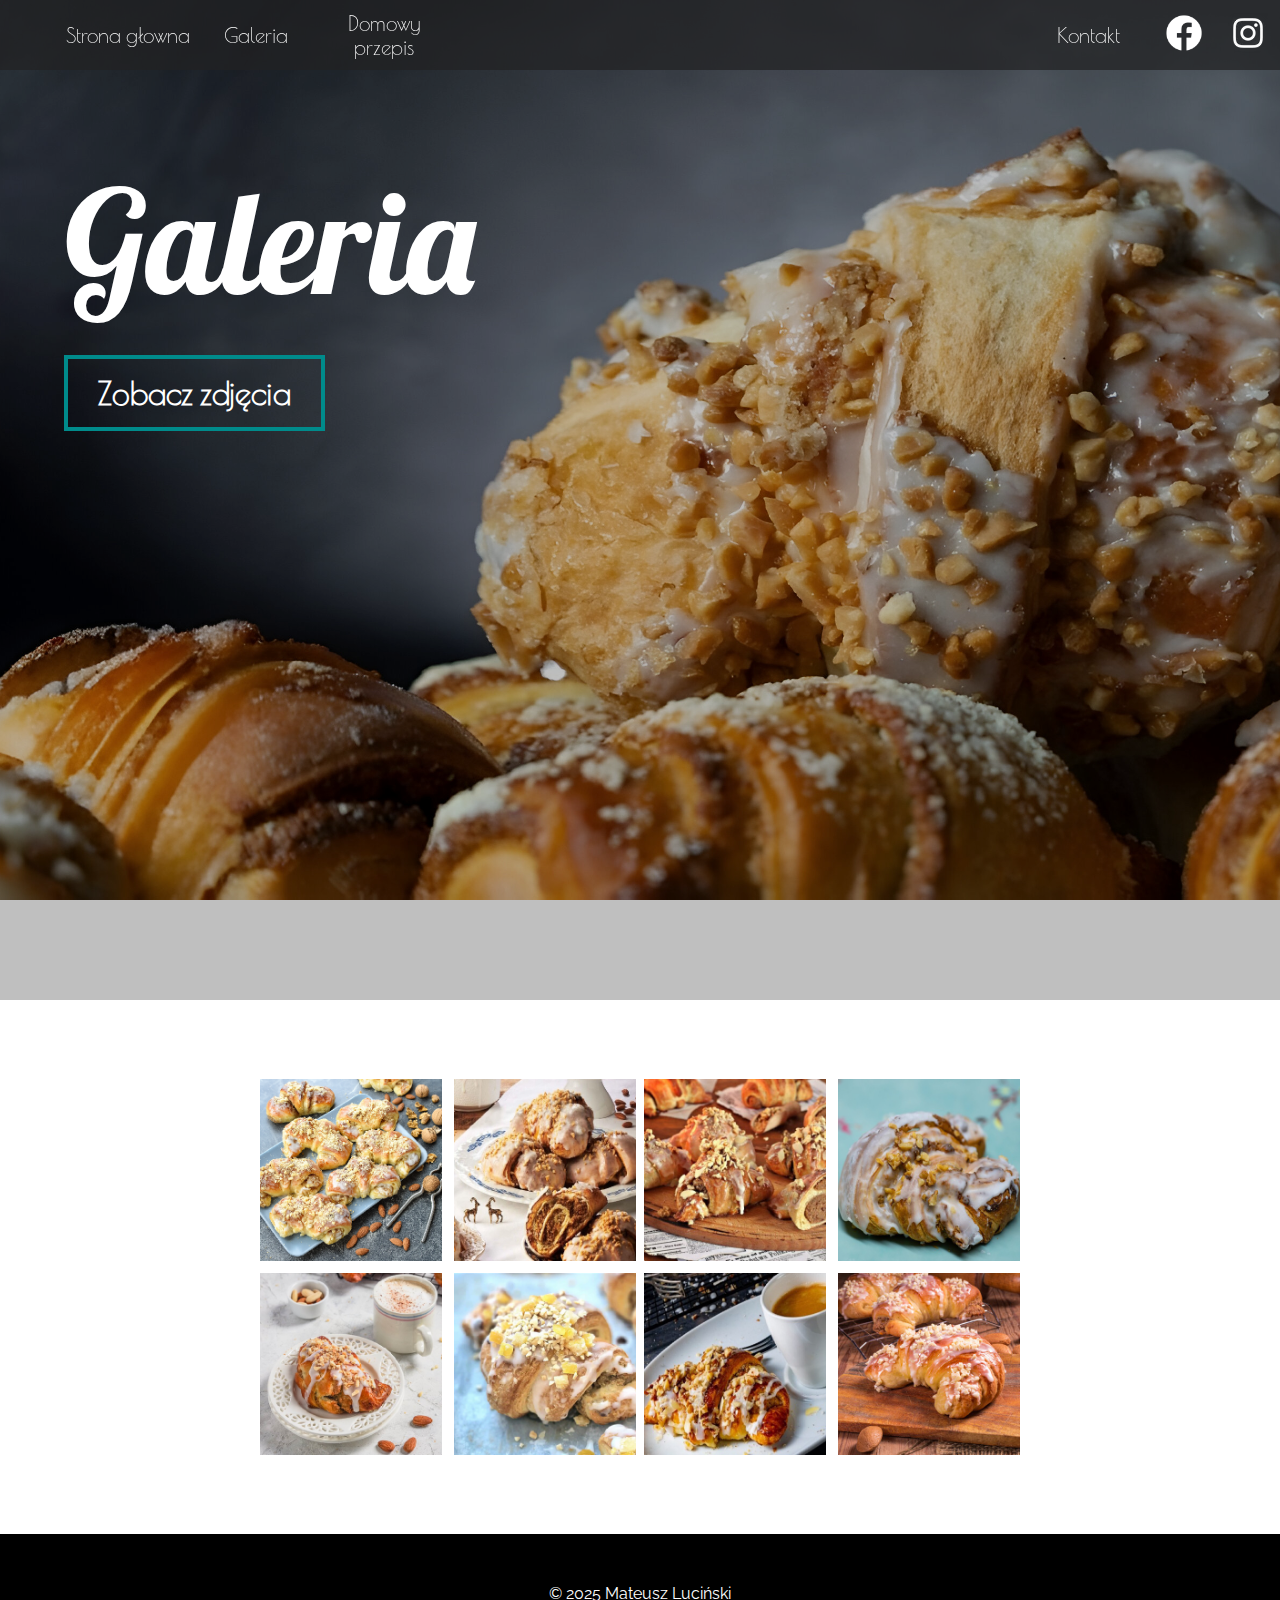
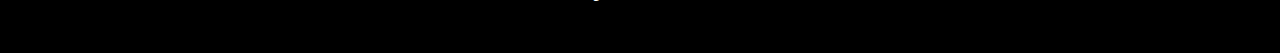
<file: projekt1/gallery.html>
<!DOCTYPE html>
<html lang="pl">
  <head>
    <meta charset="UTF-8" />
    <meta name="viewport" content="width=device-width, initial-scale=1.0" />
    <meta name="Author" content="Mateusz Lucinski" />
    <meta name="keywords" content="WWW;rogale;marcinskie;cukiernia" />
    <meta name="Description" content="Strona domowa Cukierni AleRogale" />
    <title>Rogale Marcińskie</title>
    <link rel="icon" type="image/x-icon" href="photos/icon.png" />
    <link rel="stylesheet" href="style.css" />
    <link rel="preconnect" href="https://fonts.googleapis.com" />
    <link rel="preconnect" href="https://fonts.gstatic.com" crossorigin />
    <link
      href="https://fonts.googleapis.com/css2?family=Lobster&family=Poiret+One&family=Raleway:ital,wght@0,100..900;1,100..900&display=swap"
      rel="stylesheet"
    />
  </head>
  <body>
    <header>
      <!-- navigation -->
      <nav id="navContainer">
        <nav class="navi"><a href="index.html">Strona głowna</a></nav>
        <nav class="navi"><a href="gallery.html">Galeria</a></nav>
        <nav class="navi">
          <a
            href="https://www.poznan.pl/mim/wortals/swmarcin/przepis-na-rogala-marcinskiego-pisany-gwara-poznanska,p,221,8987,16209.html"
            >Domowy przepis</a
          >
        </nav>
        <nav class="navi"><a></a></nav>
        <nav class="navi"><a href="contact.html">Kontakt</a></nav>
        <nav class="navi">
          <a href="https://www.facebook.com/Poznan?locale=pl_PL"
            ><img class="social" src="photos/fb.png" alt="Nasz facebok"
          /></a>
        </nav>
        <nav class="navi">
          <a href="https://www.instagram.com/miastopoznan_/"
            ><img class="social" src="photos/ig.png" alt="Nasz instagram"
          /></a>
        </nav>
      </nav>

      <!-- page title with paralax background -->
      <section id="page-title">
        <h1 class="tit1">Galeria</h1>
        <a href="#gallery" class="button-frame">Zobacz zdjęcia</a>
      </section>
    </header>

    <main>
      <!-- 50 50 responsive container -->
      <section id="gallery" class="content-container">
        <!-- 2x2 image grid container  -->
        <section class="imagebox">
          <figure>
            <img class="four-elem" src="photos/rogbox5.png" />
          </figure>
          <figure>
            <img class="four-elem" src="photos/rogbox6.jpg" />
          </figure>
          <figure>
            <img class="four-elem" src="photos/rogbox8.png" />
          </figure>
          <figure>
            <img class="four-elem" src="photos/rogbox7.png" />
          </figure>
        </section>

        <!-- 2x2 image grid container  -->
        <section class="imagebox">
          <figure>
            <img class="four-elem" src="photos/rogbox1.jpg" />
          </figure>
          <figure>
            <img class="four-elem" src="photos/rogbox4.jpg" />
          </figure>
          <figure>
            <img class="four-elem" src="photos/rogbox3.jpg" />
          </figure>
          <figure>
            <img class="four-elem" src="photos/rogbox2.jpg" />
          </figure>
        </section>
      </section>
    </main>

    <footer>&copy; 2025 Mateusz Luciński</footer>
  </body>
</html>
</file>
<file: style.css>
body {
  margin: 0;
  padding: 0;
  font-family: "Raleway", sans-serif;
}
header {
  width: 100%;
  height: 1000px;
  margin: auto;
  background-image: url("photos/backnew2.jpg");
  background-repeat: no-repeat;
  background-color: rgba(0, 0, 0, 0.25);
  background-blend-mode: darken;
  min-height: 300px;
  background-attachment: fixed;
  background-position: center;
  background-repeat: no-repeat;
  background-size: cover;
}

/* for title above header background */
h1.tit1 {
  width: 60%;
  margin-top: 0;
  margin-left: 5%;
  margin-bottom: 0;
  padding-top: 150px;
  font-size: 900%;
  color: white;
  font-weight: 400;
  font-style: normal;
}

h1 {
  font-family: "Lobster";
  font-weight: 200;
}

h3 {
  font-family: "Poiret One", sans-serif;
}

/* semi transparent navbar container */
nav#navContainer {
  text-align: center;
  width: 100%;
  height: 50px;
  padding-left: 5%;
  padding-top: 10px;
  padding-bottom: 10px;
  display: grid;
  grid-template-columns: 10% 10% 10% 45% 10% 5% 5%;
  background-color: rgba(34, 34, 35, 0.719);
  position: fixed;
  font-size: 130%;
  font-family: "Poiret One", sans-serif;
}

a {
  color: white;
  text-decoration: none;
}

/* navigatrion single element */
nav.navi {
  display: flex;
  justify-content: center;
  align-items: center;
}

a:hover {
  color: rgb(145, 149, 152);
}

/* themed buttons for imaged backgrounds */
a.button-frame {
  display: inline-block;
  margin-top: 25px;
  margin-left: 5%;
  padding: 15px;
  padding-left: 30px;
  padding-right: 30px;
  color: white;
  font-size: 2em;
  border: solid 4px darkcyan;
  text-align: center;
  font-family: "Poiret One", sans-serif;
  font-weight: 900;
}

a.button-frame:hover {
  color: rgb(145, 149, 152);
  border: solid 3px rgb(0, 60, 60);
}

/* 50 50 responsive container */
section.content-container {
  margin-left: 20%;
  margin-right: 20%;
  padding-top: 75px;
  padding-bottom: 75px;
  display: grid;
  grid-template-columns: 50% 50%;
}

/* 2x2 image container */
section.imagebox {
  display: grid;
  grid-template-columns: 1fr 1fr; /* 2 kolumny */
  gap: 5px;
  justify-content: center;
  align-content: center;
}

/* for displaying video files */
section.video{
  margin-left: 20%;
  margin-right: 20%;
  margin-bottom: 10%;
}

/* form container */
section#ord {
  padding-left: 10%;
  padding-right: 10%;
}

/* valid order summary hidden by default */
section#summary {
  background-image: url("photos/rogale2.jpg");
  background-repeat: no-repeat;
  background-color: rgba(0, 0, 0, 0.75);
  background-blend-mode: darken;
  min-height: 300px;
  background-attachment: fixed;
  background-position: center;
  background-repeat: no-repeat;
  background-size: cover;
  color: white;
  padding: 5%;
  display: none;
  text-align: center;
  line-height: 200%;
  font-weight: bolder;
}

article {
  padding: 25px;
  font-size: 1.2em;
  text-align: center;
}

/* paralax image between sectrions */
figure.paralax-image {
  background-image: url("photos/rogale2.jpg");
  background-repeat: no-repeat;
  min-height: 500px;
  background-attachment: fixed;
  background-position: center;
  background-repeat: no-repeat;
  background-size: cover;
}

figure {
  margin: 0;
  display: flex;
  align-items: center;
}

/* for figure in 50 50 responsive container */
figure.side {
  margin: 5%;
}

img {
  width: 100%;
}

/* icons in navbar */
img.social {
  height: 40px;
  width: auto;
}

img.social:hover {
  filter: brightness(0.6);
}

/* images in 2x2 image grid container */
img.four-elem {
  padding: 2%;
  width: 96%;
}

video {
  max-width: 100%;
}

footer {
  padding: 50px;
  background-color: black;
  color: white;
  text-align: center;
}

input[type="text"],
select,
textarea {
  width: 100%;
  padding: 12px;
  margin: 10px 0;
  box-sizing: border-box;
}

input[type="radio"] {
  accent-color: darkcyan;
}

input[type="submit"] {
  display: inline-block;
  padding: 15px;
  padding-left: 30px;
  padding-right: 30px;
  background-color: darkcyan;
  color: white;
  border: none;
  font-size: 2em;
  text-align: center;
  font-family: "Poiret One", sans-serif;
  font-weight: 900;
}

input[type="submit"]:hover {
  color: rgb(145, 149, 152);
  background-color: rgb(0, 60, 60);
}

/* responsive elements */
@media (max-width: 1000px) {
  header {
    background-color: rgba(0, 0, 0, 0.55);
  }

  section.content-container {
    padding-top: 75px;
    padding-bottom: 75px;
    margin-left: 0;
    margin-right: 0;
    width: 100%;
    display: grid;
    grid-template-columns: 100%;
  }

  h1.tit1 {
    padding-top: 300px;
    font-size: 480%;
  }

  nav#navContainer {
    padding-left: 0;
    background-color: rgba(20, 20, 20, 0.648);
    grid-template-columns: 20% 20% 20% 0% 20% 10% 10%;
    font-size: 100%;
  }

  figure.side {
    margin: 10%;
  }

  section.video {
    margin-left: 5%;
    margin-right: 5%;
    margin-bottom: 5%;
  }
}
</file>
<file: lab1/new1.css>
table,
th,
td {
  border-collapse: collapse;
  border: 1px solid black;
}

.col {
 
  height: 100px;
  width: 100px;
}

div.row {
  display: flex;
  gap: 10px;
  margin-bottom: 10px;
}
</file>
<file: projekt1/style.css>
body {
  margin: 0;
  padding: 0;
  font-family: "Raleway", sans-serif;
}
header {
  width: 100%;
  height: 1000px;
  margin: auto;
  background-image: url("photos/backnew2.jpg");
  background-repeat: no-repeat;
  background-color: rgba(0, 0, 0, 0.25);
  background-blend-mode: darken;
  min-height: 300px;
  background-attachment: fixed;
  background-position: center;
  background-repeat: no-repeat;
  background-size: cover;
}

/* for title above header background */
h1.tit1 {
  width: 60%;
  margin-top: 0;
  margin-left: 5%;
  margin-bottom: 0;
  padding-top: 150px;
  font-size: 900%;
  color: white;
  font-weight: 400;
  font-style: normal;
}

h1 {
  font-family: "Lobster";
  font-weight: 200;
}

h3 {
  font-family: "Poiret One", sans-serif;
}

/* semi transparent navbar container */
nav#navContainer {
  text-align: center;
  width: 100%;
  height: 50px;
  padding-left: 5%;
  padding-top: 10px;
  padding-bottom: 10px;
  display: grid;
  grid-template-columns: 10% 10% 10% 45% 10% 5% 5%;
  background-color: rgba(34, 34, 35, 0.719);
  position: fixed;
  font-size: 130%;
  font-family: "Poiret One", sans-serif;
}

a {
  color: white;
  text-decoration: none;
}

/* navigatrion single element */
nav.navi {
  display: flex;
  justify-content: center;
  align-items: center;
}

a:hover {
  color: rgb(145, 149, 152);
}

/* themed buttons for imaged backgrounds */
a.button-frame {
  display: inline-block;
  margin-top: 25px;
  margin-left: 5%;
  padding: 15px;
  padding-left: 30px;
  padding-right: 30px;
  color: white;
  font-size: 2em;
  border: solid 4px darkcyan;
  text-align: center;
  font-family: "Poiret One", sans-serif;
  font-weight: 900;
}

a.button-frame:hover {
  color: rgb(145, 149, 152);
  border: solid 3px rgb(0, 60, 60);
}

/* 50 50 responsive container */
section.content-container {
  margin-left: 20%;
  margin-right: 20%;
  padding-top: 75px;
  padding-bottom: 75px;
  display: grid;
  grid-template-columns: 50% 50%;
}

/* 2x2 image container */
section.imagebox {
  display: grid;
  grid-template-columns: 1fr 1fr; /* 2 kolumny */
  gap: 5px;
  justify-content: center;
  align-content: center;
}

/* form container */
section#ord {
  padding-left: 10%;
  padding-right: 10%;
}

/* valid order summary hidden by default */
section#summary {
  background-image: url("photos/rogale2.jpg");
  background-repeat: no-repeat;
  background-color: rgba(0, 0, 0, 0.75);
  background-blend-mode: darken;
  min-height: 300px;
  background-attachment: fixed;
  background-position: center;
  background-repeat: no-repeat;
  background-size: cover;
  color: white;
  padding: 5%;
  display: none;
  text-align: center;
  line-height: 200%;
  font-weight: bolder;
}

article {
  padding: 25px;
  font-size: 1.2em;
  text-align: center;
}

/* paralax image between sectrions */
figure.paralax-image {
  background-image: url("photos/rogale2.jpg");
  background-repeat: no-repeat;
  min-height: 500px;
  background-attachment: fixed;
  background-position: center;
  background-repeat: no-repeat;
  background-size: cover;
}

figure {
  margin: 0;
  display: flex;
  align-items: center;
}

/* for figure in 50 50 responsive container */
figure.side {
  margin: 5%;
}

img {
  width: 100%;
}

/* icons in navbar */
img.social {
  height: 40px;
  width: auto;
}

img.social:hover {
  filter: brightness(0.6);
}

/* images in 2x2 image grid container */
img.four-elem {
  padding: 2%;
  width: 96%;
}

footer {
  padding: 50px;
  background-color: black;
  color: white;
  text-align: center;
}

input[type="text"],
select,
textarea {
  width: 100%;
  padding: 12px;
  margin: 10px 0;
  box-sizing: border-box;
}

input[type="radio"] {
  accent-color: darkcyan;
}

input[type="submit"] {
  display: inline-block;
  padding: 15px;
  padding-left: 30px;
  padding-right: 30px;
  background-color: darkcyan;
  color: white;
  border: none;
  font-size: 2em;
  text-align: center;
  font-family: "Poiret One", sans-serif;
  font-weight: 900;
}

input[type="submit"]:hover {
  color: rgb(145, 149, 152);
  background-color: rgb(0, 60, 60);
}

/* responsive elements */
@media (max-width: 1000px) {
  header {
    background-color: rgba(0, 0, 0, 0.55);
  }

  section.content-container {
    padding-top: 75px;
    padding-bottom: 75px;
    margin-left: 0;
    margin-right: 0;
    width: 100%;
    display: grid;
    grid-template-columns: 100%;
  }

  h1.tit1 {
    padding-top: 300px;
    font-size: 480%;
  }

  nav#navContainer {
    padding-left: 0;
    background-color: rgba(20, 20, 20, 0.648);
    grid-template-columns: 20% 20% 20% 0% 20% 10% 10%;
    font-size: 100%;
  }

  figure.side {
    margin: 10%;
  }
}
</file>
<file: new1.css>
table,
th,
td {
  border-collapse: collapse;
  border: 1px solid black;
}

.col {
  display: flex;
  height: 100px;
  width: 100px;
}

div.row {
  display: flex;
  gap: 10px;
  margin-bottom: 10px;
}
</file>
